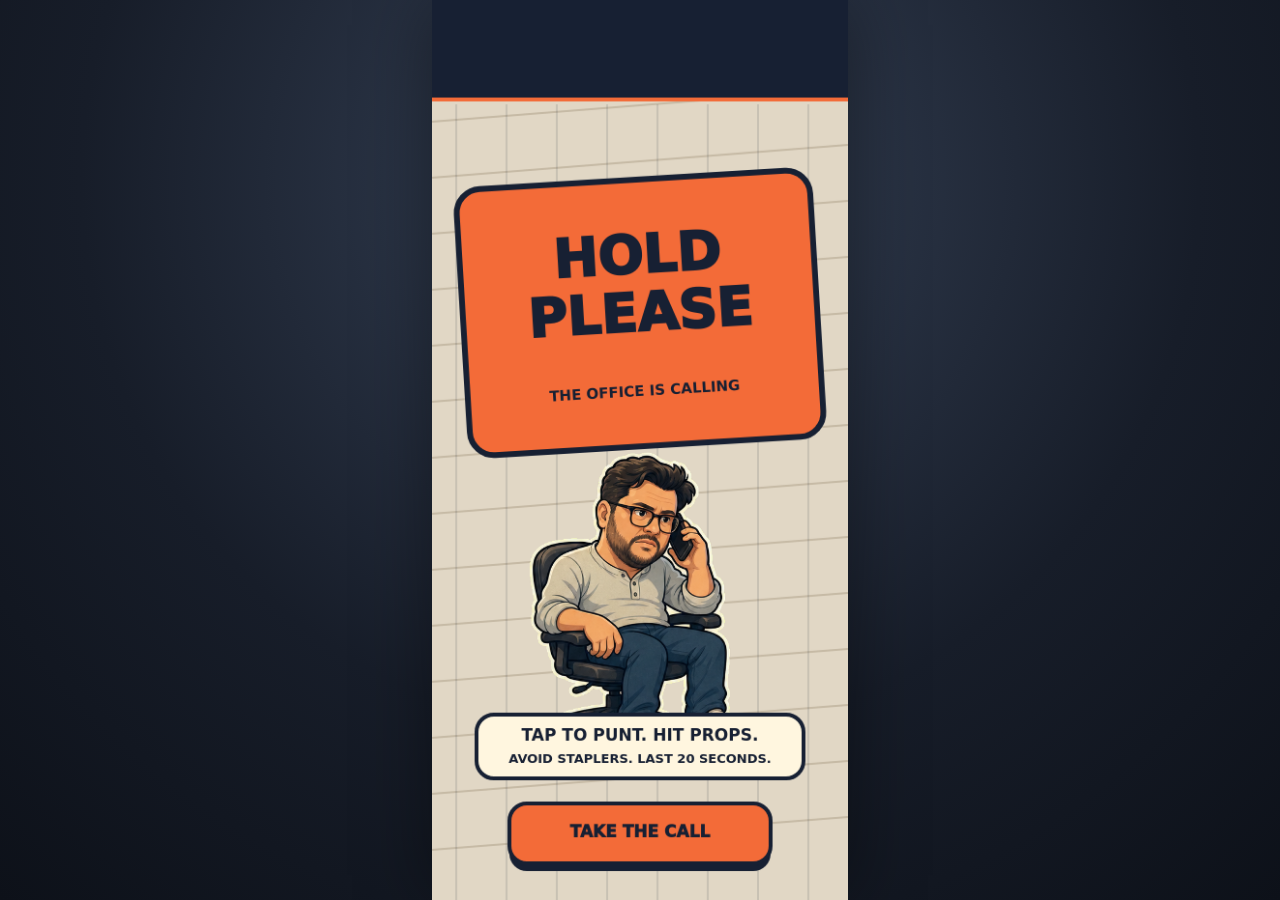
<file: index.html>
<!doctype html>
<html lang="en">
  <head>
    <meta charset="UTF-8" />
    <meta name="viewport" content="width=device-width, initial-scale=1, viewport-fit=cover, user-scalable=no" />
    <meta name="theme-color" content="#f2eadb" />
    <title>Hold Please</title>
    <link rel="stylesheet" href="./style.css" />
  </head>
  <body>
    <main id="game-shell">
      <canvas id="game" width="430" height="932" aria-label="Hold Please game"></canvas>
      <button id="start-button" type="button">TAKE THE CALL</button>
      <button id="again-button" type="button" hidden>ONE MORE CALL</button>
    </main>
    <script type="module" src="./game.js"></script>
  </body>
</html>
</file>
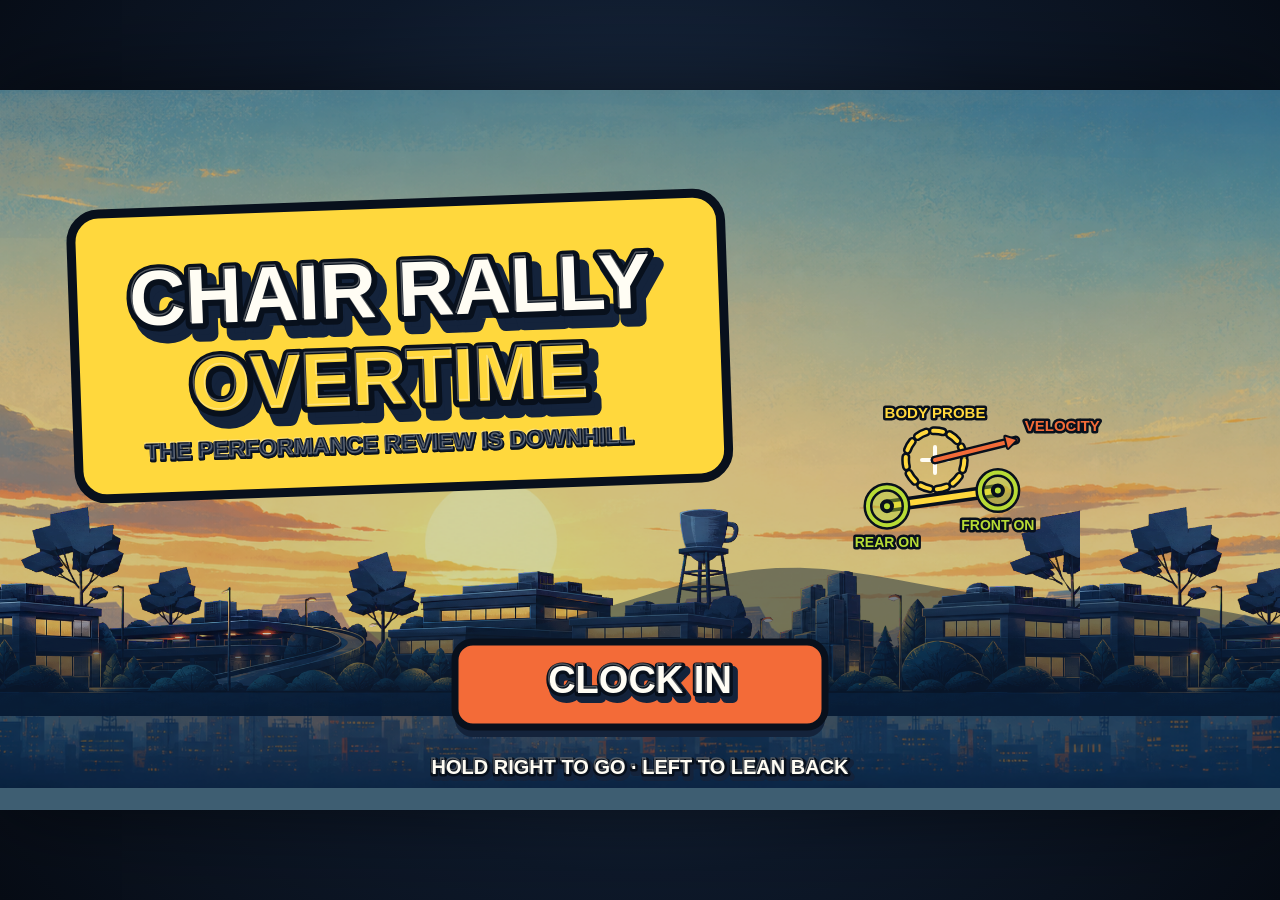
<file: chair-rally/index.html>
<!doctype html>
<html lang="en">
  <head>
    <meta charset="UTF-8" />
    <meta name="viewport" content="width=device-width, initial-scale=1, viewport-fit=cover, user-scalable=no" />
    <meta name="theme-color" content="#14233b" />
    <title>Chair Rally: Overtime</title>
    <link rel="stylesheet" href="./style.css" />
  </head>
  <body>
    <main id="game-shell">
      <canvas id="game" width="1280" height="720" aria-label="Chair Rally Overtime game"></canvas>
      <button id="start-button" type="button">Start Chair Rally</button>
      <button id="restart-button" type="button" hidden>Restart Chair Rally</button>
      <button id="mute-button" type="button" aria-label="Mute audio" aria-pressed="false">Mute audio</button>
      <button id="pause-button" type="button" aria-label="Pause game" aria-pressed="false" hidden>Pause game</button>
    </main>
    <script type="module" src="./game.js"></script>
  </body>
</html>
</file>
<file: style.css>
:root {
  color-scheme: light;
  font-family: Inter, ui-rounded, "Arial Rounded MT Bold", system-ui, sans-serif;
  background: #171d29;
}

* {
  box-sizing: border-box;
  -webkit-tap-highlight-color: transparent;
}

html,
body {
  width: 100%;
  height: 100%;
  margin: 0;
  overflow: hidden;
  overscroll-behavior: none;
  touch-action: none;
}

body {
  display: grid;
  place-items: center;
  background:
    radial-gradient(circle at 50% 20%, #364257 0, #171d29 58%, #0d1119 100%);
}

#game-shell {
  position: relative;
  height: 100dvh;
  max-height: 932px;
  aspect-ratio: 430 / 932;
  max-width: 100vw;
  overflow: hidden;
  background: #f2eadb;
  box-shadow: 0 0 70px rgb(0 0 0 / 42%);
}

#game {
  display: block;
  width: 100%;
  height: 100%;
  touch-action: none;
}

button {
  position: absolute;
  left: 50%;
  bottom: max(42px, env(safe-area-inset-bottom));
  translate: -50% 0;
  min-width: 270px;
  min-height: 62px;
  padding: 0 28px;
  border: 0;
  border-radius: 18px;
  background: transparent;
  color: transparent;
  box-shadow: none;
  font: 900 18px/1 Inter, ui-rounded, system-ui, sans-serif;
  letter-spacing: 0.06em;
  cursor: pointer;
  opacity: 0;
}

button:active {
  translate: -50% 0;
}

button[hidden] {
  display: none;
}

@media (min-aspect-ratio: 430 / 932) {
  #game-shell {
    height: 100dvh;
    width: auto;
  }
}

@media (max-aspect-ratio: 430 / 932) {
  #game-shell {
    width: 100vw;
    height: auto;
  }
}
</file>
<file: chair-rally/style.css>
:root {
  color-scheme: dark;
  font-family: Impact, Haettenschweiler, "Arial Narrow Bold", system-ui, sans-serif;
  background: #08101c;
}

* {
  box-sizing: border-box;
  -webkit-tap-highlight-color: transparent;
}

html,
body {
  width: 100%;
  height: 100%;
  margin: 0;
  overflow: hidden;
  overscroll-behavior: none;
  touch-action: none;
  user-select: none;
}

body {
  display: grid;
  place-items: center;
  background:
    radial-gradient(circle at 50% 45%, #263d5c 0, #0d1829 58%, #070c15 100%);
}

#game-shell {
  position: relative;
  width: min(100vw, calc(100dvh * 16 / 9));
  height: min(100dvh, calc(100vw * 9 / 16));
  overflow: hidden;
  background: #172844;
  box-shadow: 0 0 80px rgb(0 0 0 / 55%);
}

#game {
  display: block;
  width: 100%;
  height: 100%;
  touch-action: none;
}

button {
  position: absolute;
  opacity: 0;
  border: 0;
  background: transparent;
  color: transparent;
  cursor: pointer;
}

#start-button,
#restart-button {
  left: 38%;
  bottom: 8%;
  width: 24%;
  height: 14%;
}

#mute-button {
  right: 2%;
  top: 3.4%;
  width: 5.8%;
  height: 7.4%;
  min-width: 48px;
  min-height: 48px;
}

#pause-button {
  right: 8.9%;
  top: 3.4%;
  width: 5.8%;
  height: 7.4%;
  min-width: 48px;
  min-height: 48px;
}

button[hidden] {
  display: none;
}

button:focus-visible {
  opacity: 1;
  outline: 4px solid #fffdf4;
  outline-offset: 3px;
}
</file>
